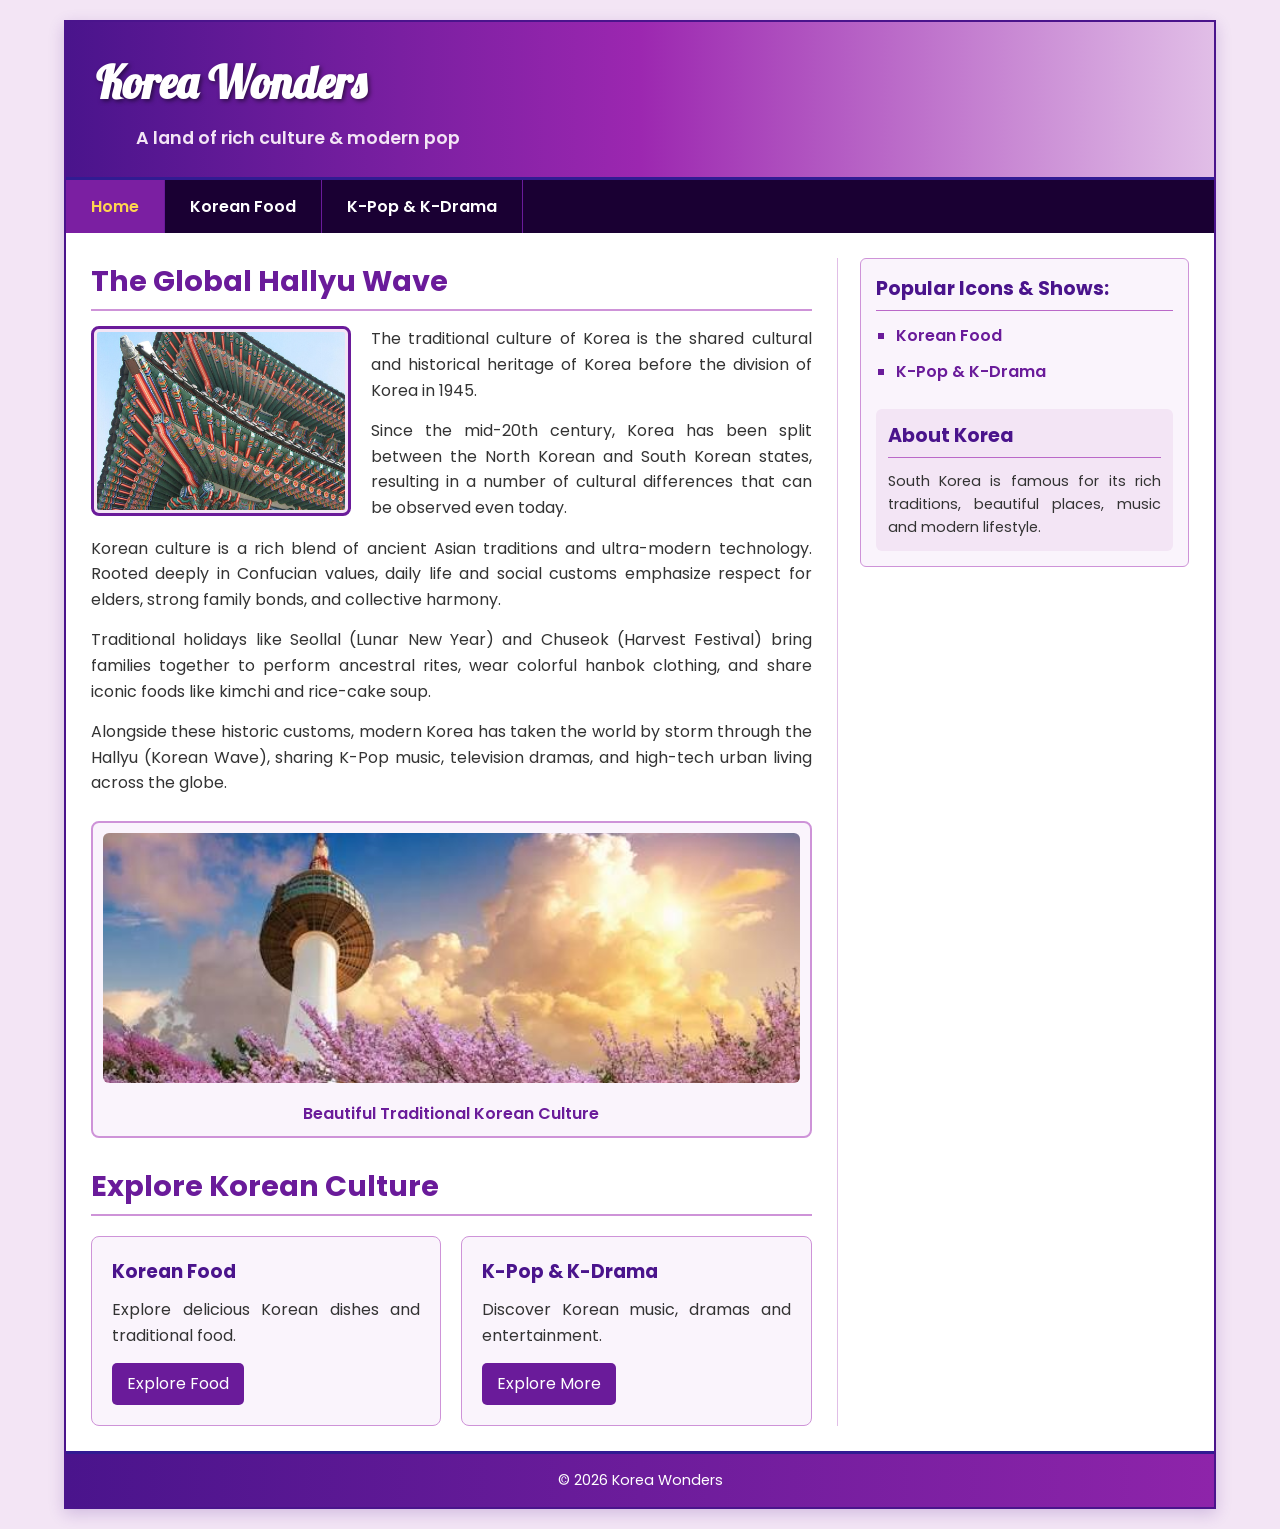
<file: index.html>
<!DOCTYPE html>
<html lang="en">

<head>
    <meta charset="UTF-8">
    <meta name="viewport" content="width=device-width, initial-scale=1.0">
    

    <title>Korea Wonders - Home</title>

    <!-- Google Fonts -->
    <link href="https://fonts.googleapis.com/css2?family=Lobster&family=Poppins:wght@400;600&display=swap"
          rel="stylesheet">

    <!-- CSS -->
    <link rel="stylesheet" href="styles/main.css">

</head>

<body>

<div class="wrapper">

    <!-- Header -->
    <header>
        <h1>Korea Wonders</h1>
        <p>A land of rich culture &amp; modern pop</p>
    </header>

    <!-- Navigation -->
    <nav>
        <ul>
            <li><a href="index.html" class="active">Home</a></li>
            <li><a href="food.html">Korean Food</a></li>
            <li><a href="entertainment.html">K-Pop &amp; K-Drama</a></li>
        </ul>
    </nav>

    <!-- Main Content -->
    <main>

        <!-- Left Section -->
        <section>

            <h2>The Global Hallyu Wave</h2>

            <!-- First Image -->
            <img src="image/korean.jpg"
                 alt="Korean Culture"
                 class="float-img">

            <p>
                The traditional culture of Korea is the shared
                cultural and historical heritage of Korea before
                the division of Korea in 1945.
            </p>

            <p>
                Since the mid-20th century, Korea has been split
                between the North Korean and South Korean states,
                resulting in a number of cultural differences
                that can be observed even today.
            </p>

            <p>
                Korean culture is a rich blend of ancient Asian
                traditions and ultra-modern technology. Rooted
                deeply in Confucian values, daily life and social
                customs emphasize respect for elders, strong
                family bonds, and collective harmony.
            </p>

            <p>
                Traditional holidays like Seollal (Lunar New Year)
                and Chuseok (Harvest Festival) bring families
                together to perform ancestral rites, wear colorful
                hanbok clothing, and share iconic foods like
                kimchi and rice-cake soup.
            </p>

            <p>
                Alongside these historic customs, modern Korea
                has taken the world by storm through the Hallyu
                (Korean Wave), sharing K-Pop music, television
                dramas, and high-tech urban living across the globe.
            </p>

            <!-- Second Image -->
            <div class="second-image">

                <img src="image/seuol.jpeg"
                     alt="Traditional Korean Village">

                <p>
                    Beautiful Traditional Korean Culture
                </p>

            </div>

            <!-- Highlight Cards -->
            <h2 class="highlight-heading">
                Explore Korean Culture
            </h2>

            <div class="highlight-cards">

                <!-- Food Card -->
                <div class="highlight-card">

                    <h3>Korean Food</h3>

                    <p>
                        Explore delicious Korean dishes
                        and traditional food.
                    </p>

                    <a href="food.html">Explore Food</a>

                </div>

                <!-- Entertainment Card -->
                <div class="highlight-card">

                    <h3>K-Pop &amp; K-Drama</h3>

                    <p>
                        Discover Korean music, dramas
                        and entertainment.
                    </p>

                    <a href="entertainment.html">Explore More</a>

                </div>

            </div>

        </section>

        <!-- Right Sidebar -->
        <aside>

            <h3>Popular Icons &amp; Shows:</h3>

            <ul>
                <li>
                    <a href="food.html">Korean Food</a>
                </li>

                <li>
                    <a href="entertainment.html">
                        K-Pop &amp; K-Drama
                    </a>
                </li>
            </ul>

            <!-- About Korea -->
            <div class="sidebar-info">

                <h3>About Korea</h3>

                <p>
                    South Korea is famous for its rich
                    traditions, beautiful places, music
                    and modern lifestyle.
                </p>

            </div>

        </aside>

    </main>

    <!-- Footer -->
    <footer>
        <p>
            &copy; 2026 Korea Wonders
          
        </p>
    </footer>

</div>

</body>
</html>
</file>
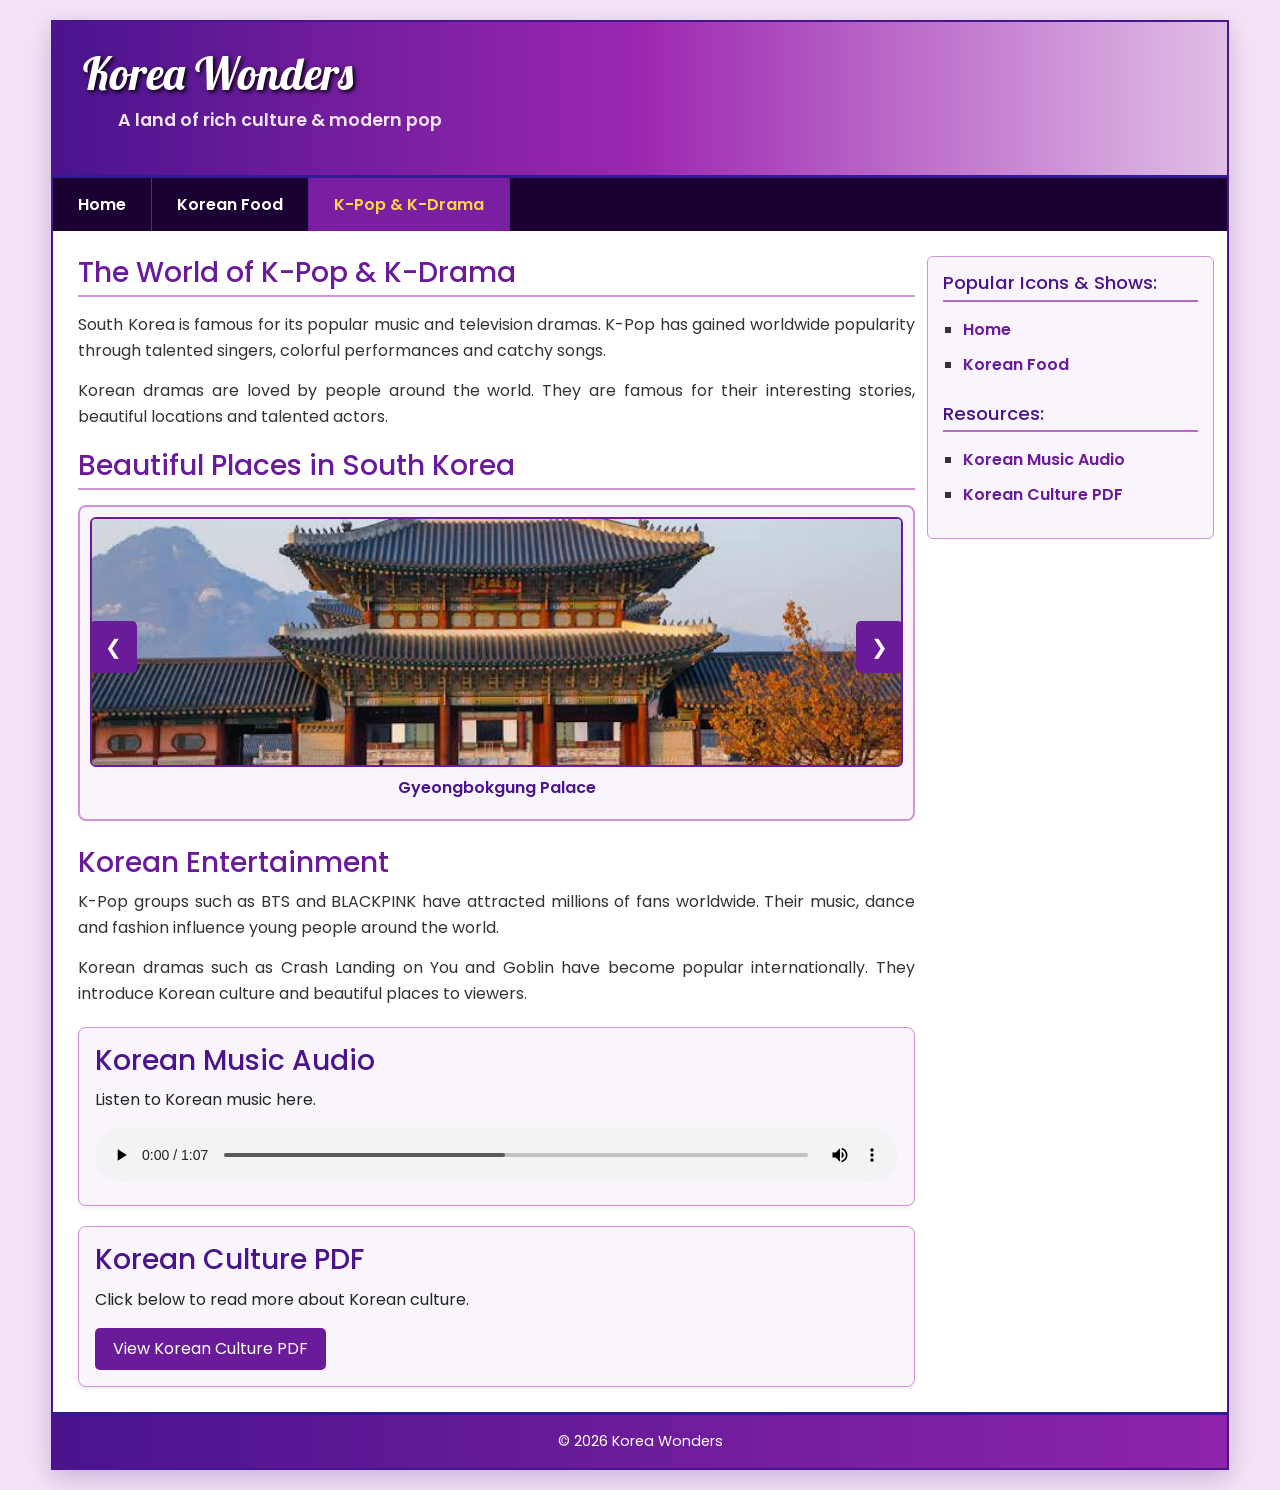
<file: entertainment.html>
<!DOCTYPE html>
<html lang="en">

<head>
    <meta charset="UTF-8">
    <meta name="viewport" content="width=device-width, initial-scale=1.0">

    <title>Korea Wonders - K-Pop & K-Drama</title>

    <!-- Bootstrap CSS -->
    <link href="https://cdn.jsdelivr.net/npm/bootstrap@5.3.3/dist/css/bootstrap.min.css"
          rel="stylesheet">

    <!-- Google Fonts -->
    <link href="https://fonts.googleapis.com/css2?family=Lobster&family=Poppins:wght@400;600&display=swap"
          rel="stylesheet">

    <!-- Custom CSS -->
    <link rel="stylesheet" href="styles/entertainment.css">

</head>

<body>

<div class="wrapper">

    <!-- Header -->
    <header>
        <h1>Korea Wonders</h1>
        <p>A land of rich culture &amp; modern pop</p>
    </header>

    <!-- Navigation -->
    <nav>
        <ul>
            <li><a href="index.html">Home</a></li>
            <li><a href="food.html">Korean Food</a></li>
            <li>
                <a href="entertainment.html" class="active">
                    K-Pop &amp; K-Drama
                </a>
            </li>
        </ul>
    </nav>

    <!-- Main Content -->
    <main class="container-fluid main-layout">

        <div class="row g-4">

            <!-- Left Content -->
            <section class="col-md-9 content-section">

                <h2>The World of K-Pop &amp; K-Drama</h2>

                <p>
                    South Korea is famous for its popular music
                    and television dramas. K-Pop has gained
                    worldwide popularity through talented singers,
                    colorful performances and catchy songs.
                </p>

                <p>
                    Korean dramas are loved by people around
                    the world. They are famous for their
                    interesting stories, beautiful locations
                    and talented actors.
                </p>

                <!-- Image Carousel -->
                <h3 class="carousel-heading">
                    Beautiful Places in South Korea
                </h3>

                <div class="carousel">

                    <!-- Radio Buttons -->
                    <input type="radio" name="slide" id="slide1" checked>
                    <input type="radio" name="slide" id="slide2">
                    <input type="radio" name="slide" id="slide3">
                    <input type="radio" name="slide" id="slide4">
                    <input type="radio" name="slide" id="slide5">

                    <!-- Carousel Images -->
                    <div class="carousel-track">

                        <figure>
                            <img src="image/Gyeon Palace.jpeg"
                                 alt="Gyeongbokgung Palace">
                            <figcaption>Gyeongbokgung Palace</figcaption>
                        </figure>

                        <figure>
                            <img src="image/seuol.jpeg"
                                 alt="N Seoul Tower">
                            <figcaption>N Seoul Tower</figcaption>
                        </figure>

                        <figure>
                            <img src="image/jeju.jpeg"
                                 alt="Jeju Island">
                            <figcaption>Jeju Island</figcaption>
                        </figure>

                        <figure>
                            <img src="image/street.jpeg"
                                 alt="Bukchon Hanok Village">
                            <figcaption>Bukchon Hanok Village</figcaption>
                        </figure>

                        <figure>
                            <img src="image/last.jpeg"
                                 alt="Seoraksan National Park">
                            <figcaption>Seoraksan National Park</figcaption>
                        </figure>

                    </div>

                    <!-- Previous and Next Arrows -->
                    <div class="arrows">

                        <label for="slide1" class="prev p1">❮</label>
                        <label for="slide1" class="next n1">❯</label>

                        <label for="slide2" class="prev p2">❮</label>
                        <label for="slide2" class="next n2">❯</label>

                        <label for="slide3" class="prev p3">❮</label>
                        <label for="slide3" class="next n3">❯</label>

                        <label for="slide4" class="prev p4">❮</label>
                        <label for="slide4" class="next n4">❯</label>

                        <label for="slide5" class="prev p5">❮</label>
                        <label for="slide5" class="next n5">❯</label>

                    </div>

                </div>

                <!-- Description -->
                <div class="description">

                    <h3>Korean Entertainment</h3>

                    <p>
                        K-Pop groups such as BTS and BLACKPINK
                        have attracted millions of fans worldwide.
                        Their music, dance and fashion influence
                        young people around the world.
                    </p>

                    <p>
                        Korean dramas such as Crash Landing on You
                        and Goblin have become popular internationally.
                        They introduce Korean culture and beautiful
                        places to viewers.
                    </p>

                </div>

                <!-- Audio Card -->
                <div class="card resource-box shadow-sm"
                     id="audio-section">

                    <div class="card-body">

                        <h3 class="card-title">
                            Korean Music Audio
                        </h3>

                        <p>
                            Listen to Korean music here.
                        </p>

                        <audio controls class="w-100">
                            <source
                                src="media/lnplusmusic-korean-korea-korean-music-614543.mp3"
                                type="audio/mpeg">

                            Your browser does not support audio.
                        </audio>

                    </div>

                </div>

                <!-- PDF Card -->
                <div class="card resource-box shadow-sm"
                     id="pdf-section">

                    <div class="card-body">

                        <h3 class="card-title">
                            Korean Culture PDF
                        </h3>

                        <p>
                            Click below to read more about Korean culture.
                        </p>

                        <a href="documents/Korean%20Culture.pdf"
                           target="_blank"
                           class="btn btn-purple">

                            View Korean Culture PDF

                        </a>

                    </div>

                </div>

            </section>

            <!-- Right Sidebar -->
            <aside class="col-md-3 sidebar">

                <h3>Popular Icons &amp; Shows:</h3>

                <ul>
                    <li>
                        <a href="index.html">Home</a>
                    </li>

                    <li>
                        <a href="food.html">Korean Food</a>
                    </li>
                </ul>

                <!-- Resources -->
                <h3 class="resource-heading">Resources:</h3>

                <ul>
                    <li>
                        <a href="#audio-section">
                            Korean Music Audio
                        </a>
                    </li>

                    <li>
                        <a href="#pdf-section">
                            Korean Culture PDF
                        </a>
                    </li>
                </ul>

            </aside>

        </div>

    </main>

    <!-- Footer -->
    <footer>
        <p>
            &copy; 2026 Korea Wonders
            
        </p>
    </footer>

</div>

</body>
</html>
</file>
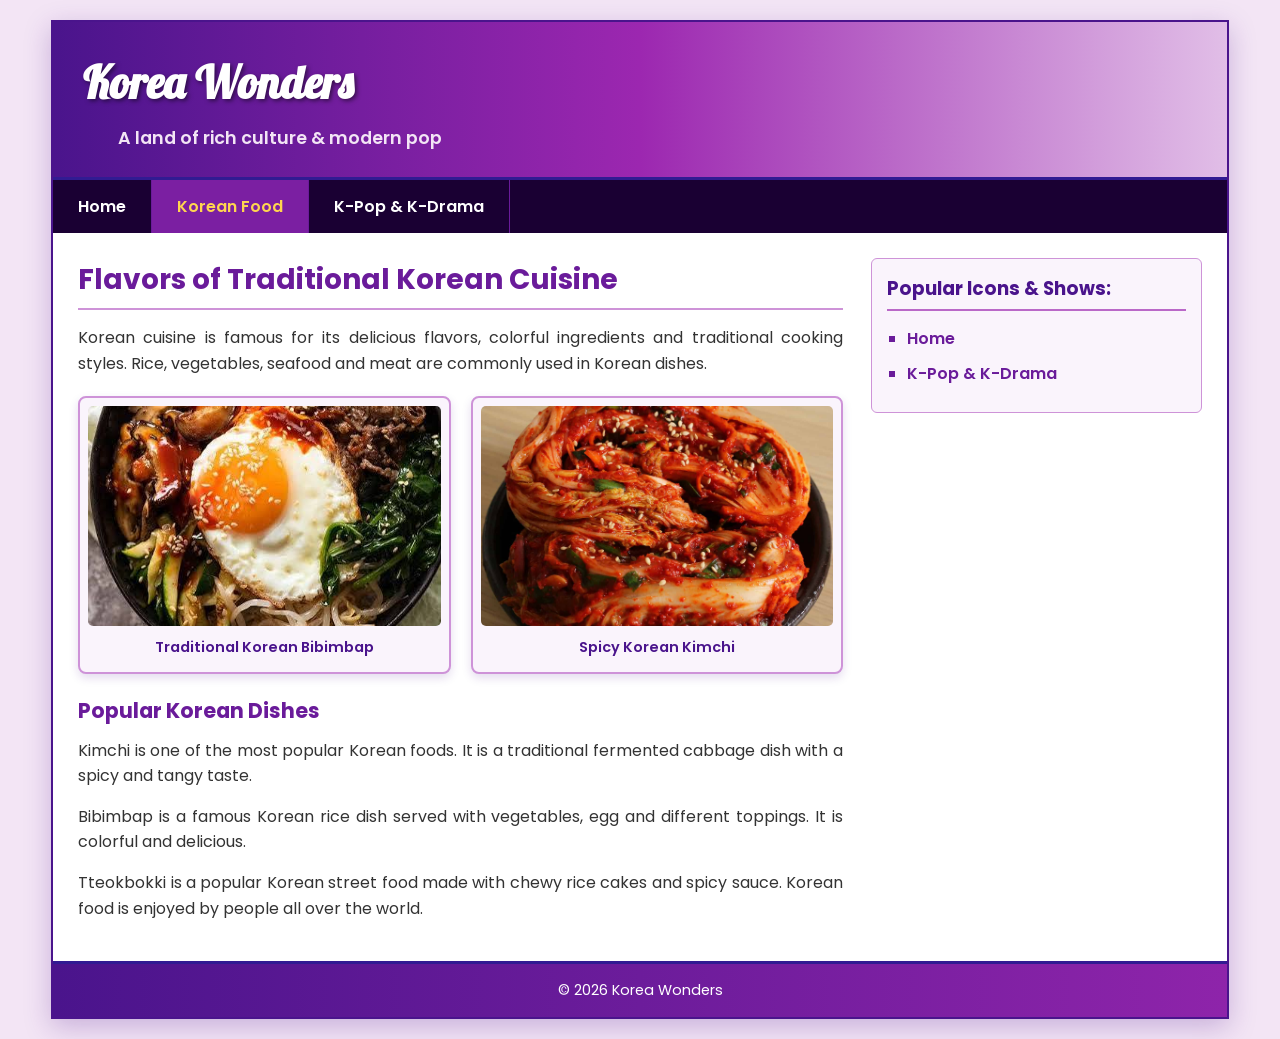
<file: food.html>
<!DOCTYPE html>
<html lang="en">
<head>
    <meta charset="UTF-8">
    <meta name="viewport" content="width=device-width, initial-scale=1.0">

    <title>Korea Wonders - Korean Cuisine</title>

    <link rel="stylesheet" href="styles/food.css">
</head>

<body>

<div class="wrapper">

    <!-- Header -->
    <header>
        <h1>Korea Wonders</h1>
        <p>A land of rich culture &amp; modern pop</p>
    </header>

    <!-- Navigation -->
    <nav>
        <ul>
            <li><a href="index.html">Home</a></li>

            <li><a href="food.html" class="active">
                Korean Food
            </a></li>

            <li><a href="entertainment.html">
                K-Pop &amp; K-Drama
            </a></li>
        </ul>
    </nav>

    <!-- Main Content -->
    <main class="food-layout">

        <!-- Food Section -->
        <section class="food-section">

            <h2>Flavors of Traditional Korean Cuisine</h2>

            <p>
                Korean cuisine is famous for its delicious flavors,
                colorful ingredients and traditional cooking styles.
                Rice, vegetables, seafood and meat are commonly used
                in Korean dishes.
            </p>

            <!-- Two Images -->
            <div class="food-images">

                <figure>
                    <img src="image/food.jpeg"
                         alt="Traditional Korean Bibimbap">

                    <figcaption>
                        Traditional Korean Bibimbap
                    </figcaption>
                </figure>

                <figure>
                    <img src="image/kimichi.jpg"
                         alt="Spicy Korean Kimchi">

                    <figcaption>
                        Spicy Korean Kimchi
                    </figcaption>
                </figure>

            </div>

            <!-- Food Description -->
            <div class="food-content">

                <h3>Popular Korean Dishes</h3>

                <p>
                    Kimchi is one of the most popular Korean foods.
                    It is a traditional fermented cabbage dish
                    with a spicy and tangy taste.
                </p>

                <p>
                    Bibimbap is a famous Korean rice dish served
                    with vegetables, egg and different toppings.
                    It is colorful and delicious.
                </p>

                <p>
                    Tteokbokki is a popular Korean street food
                    made with chewy rice cakes and spicy sauce.
                    Korean food is enjoyed by people all over
                    the world.
                </p>

            </div>

        </section>

        <!-- Sidebar -->
        <aside class="food-sidebar">

            <h3>Popular Icons &amp; Shows:</h3>

            <ul>
                <li>
                    <a href="index.html">Home</a>
                </li>

                <li>
                    <a href="entertainment.html">
                        K-Pop &amp; K-Drama
                    </a>
                </li>
            </ul>

        </aside>

    </main>

    <!-- Footer -->
    <footer>
        <p>
            &copy; 2026 Korea Wonders
          
        </p>
    </footer>

</div>

</body>
</html>
</file>
<file: styles/main.css>
/* Universal Selector */

* {
    box-sizing: border-box;
    margin: 0;
    padding: 0;
}

/* Body */

body {
    font-family: 'Poppins', Arial, sans-serif;
    background-color: #f3e5f5;
    color: #333333;
    line-height: 1.6;
    min-height: 100vh;
}

/* Wrapper */

.wrapper {
    width: 90%;
    max-width: 1200px;
    margin: 20px auto;
    background-color: #ffffff;
    border: 2px solid #4a148c;
    box-shadow: 0 5px 15px rgba(74, 20, 140, 0.2);
    transition: 0.4s ease;
}

.wrapper:hover {
    box-shadow: 0 10px 25px rgba(74, 20, 140, 0.3);
}

/* Header */

header {
    background: linear-gradient(
        90deg,
         #4a148c 0%,
        #9c27b0 50%,
        #e1bee7 100%
    );

    color: #ffffff;
    padding: 25px 30px;
    border-bottom: 3px solid #311b92;
}

header h1 {
    font-family: 'Lobster', cursive;
    font-size: 2.8em;
    text-shadow: 2px 2px 4px rgba(0, 0, 0, 0.5);
    margin-bottom: 5px;
}

header p {
    font-size: 1.1em;
    font-weight: 600;
    color: #f3e5f5;
    margin-left: 40px;
}

/* Navigation */

nav {
    background-color: #1a0033;
}

nav ul {
    list-style-type: none;
    overflow: hidden;
}

nav ul li {
    float: left;
    border-right: 1px solid #6a1b9a;
}

nav ul li a {
    display: block;
    color: #ffffff;
    text-align: center;
    padding: 14px 25px;
    text-decoration: none;
    font-weight: 600;
    transition: all 0.3s ease;
}

nav ul li a:hover,
nav ul li a.active {
    background-color: #7b1fa2;
    color: #ffd54f;
}

/* Main Content */

main {
    padding: 25px;
    overflow: hidden;
}

/* Left Section */

section {
    width: 68%;
    float: left;
    padding-right: 25px;
    border-right: 1px solid #e1bee7;
}

section h2 {
    color: #6a1b9a;
    font-size: 1.8em;
    margin-bottom: 15px;
    border-bottom: 2px solid #ce93d8;
    padding-bottom: 5px;
}

section p {
    margin-bottom: 15px;
    text-align: justify;
}

/* First Image */

.float-img {
    float: left;
    width: 260px;
    height: 190px;
    object-fit: cover;
    margin: 0 20px 15px 0;
    border: 3px solid #6a1b9a;
    border-radius: 8px;
    padding: 3px;
    background-color: #f3e5f5;
    transition: transform 0.4s ease;
}

.float-img:hover {
    transform: scale(1.05);
}

/* Second Image Card */

.second-image {
    width: 100%;
    margin: 25px 0;
    padding: 10px;
    background-color: #faf4fc;
    border: 2px solid #ce93d8;
    border-radius: 8px;
    text-align: center;
    overflow: hidden;
    transition: all 0.4s ease;
}

.second-image:hover {
    box-shadow: 0 8px 20px rgba(106, 27, 154, 0.25);
    border-color: #6a1b9a;
}

.second-image img {
    width: 100%;
    height: 250px;
    object-fit: cover;
    border-radius: 6px;
    transition: transform 0.4s ease;
}

.second-image img:hover {
    transform: scale(1.04);
}

.second-image p {
    color: #6a1b9a;
    font-weight: 600;
    text-align: center;
    margin: 10px 0 0;
}

/* Highlight Heading */

.highlight-heading {
    margin-top: 25px;
}

/* Highlight Cards */

.highlight-cards {
    display: flex;
    gap: 20px;
    margin-top: 20px;
}

.highlight-card {
    width: 50%;
    background-color: #faf4fc;
    border: 1px solid #ce93d8;
    border-radius: 8px;
    padding: 20px;
    transition: all 0.4s ease;
}

.highlight-card:hover {
    transform: translateY(-8px);
    box-shadow: 0 8px 20px rgba(106, 27, 154, 0.2);
    border-color: #6a1b9a;
}

.highlight-card h3 {
    color: #4a148c;
    margin-bottom: 10px;
}

.highlight-card p {
    margin-bottom: 15px;
}

.highlight-card a {
    display: inline-block;
    background-color: #6a1b9a;
    color: white;
    padding: 8px 15px;
    border-radius: 5px;
    text-decoration: none;
    transition: 0.3s ease;
}

.highlight-card a:hover {
    background-color: #9c27b0;
}

/* Sidebar */

aside {
    width: 30%;
    float: right;
    background-color: #faf4fc;
    padding: 15px;
    border: 1px solid #ce93d8;
    border-radius: 6px;
    transition: all 0.4s ease;
}

aside:hover {
    box-shadow: 0 6px 18px rgba(106, 27, 154, 0.2);
    border-color: #6a1b9a;
}

aside h3 {
    color: #4a148c;
    margin-bottom: 12px;
    font-size: 1.2em;
    border-bottom: 1px solid #ba68c8;
    padding-bottom: 5px;
}

aside ul {
    list-style-type: square;
    margin-left: 20px;
}

aside ul li {
    margin-bottom: 10px;
    color: #6a1b9a;
}

aside ul li a {
    display: inline-block;
    color: #6a1b9a;
    text-decoration: none;
    font-weight: 600;
    transition: all 0.3s ease;
}

aside ul li a:hover {
    text-decoration: underline;
    color: #ab47bc;
    transform: translateX(6px);
}

/* Sidebar Information */

.sidebar-info {
    margin-top: 25px;
    padding: 12px;
    background-color: #f3e5f5;
    border-radius: 6px;
    transition: background-color 0.3s ease;
}

.sidebar-info:hover {
    background-color: #e1bee7;
}

.sidebar-info p {
    font-size: 0.9em;
    text-align: justify;
    margin-bottom: 0;
}

/* Footer */

footer {
    clear: both;
    background: linear-gradient(
        90deg,
        #4a148c,
        #8e24aa
    );

    color: #ffffff;
    text-align: center;
    padding: 15px;
    font-size: 0.9em;
    border-top: 3px solid #311b92;
}

footer p {
    margin-bottom: 0;
}

/* Tablet Responsive */

@media screen and (max-width: 768px) {

    .wrapper {
        width: 96%;
        margin: 10px auto;
    }

    header h1 {
        font-size: 2em;
        text-align: center;
    }

    header p {
        margin-left: 0;
        text-align: center;
        font-size: 0.95em;
    }

    nav ul li {
        float: none;
        width: 100%;
        border-right: none;
        border-bottom: 1px solid #6a1b9a;
    }

    section,
    aside {
        width: 100%;
        float: none;
        border-right: none;
    }

    section {
        padding-right: 0;
    }

    aside {
        margin-top: 25px;
    }

    .float-img {
        width: 45%;
        height: auto;
    }

}

/* Mobile Responsive */

@media screen and (max-width: 480px) {

    main {
        padding: 15px;
    }

    section h2 {
        font-size: 1.4em;
    }

    nav ul li a {
        padding: 12px;
        font-size: 0.9em;
    }

    .float-img {
        float: none;
        display: block;
        width: 100%;
        max-width: 350px;
        height: 200px;
        margin: 0 auto 15px;
    }

    .second-image img {
        height: 180px;
    }

    .highlight-cards {
        flex-direction: column;
    }

    .highlight-card {
        width: 100%;
    }

}
/* Tablet Responsive */
@media screen and (max-width: 768px) {

    .wrapper {
        width: 95%;
    }

    header {
        padding: 25px 15px;
    }

    header h1 {
        font-size: 28px;
    }

    nav {
        text-align: center;
    }

    nav a {
        display: inline-block;
        float: none;
        margin: 5px;
        padding: 10px;
    }

    main {
        width: 100%;
        float: none;
    }

    aside {
        width: 100%;
        float: none;
        margin-top: 20px;
    }

    .float-img {
        width: 40%;
        max-width: 220px;
    }

    .second-image img {
        width: 100%;
        height: auto;
    }

    .highlight-cards {
        display: flex;
        flex-wrap: wrap;
        gap: 15px;
    }

    .highlight-card {
        width: 100%;
    }
}


/* Mobile Responsive */
@media screen and (max-width: 480px) {

    .wrapper {
        width: 100%;
        padding: 10px;
    }

    header h1 {
        font-size: 23px;
    }

    header p {
        font-size: 13px;
    }

    nav a {
        display: block;
        width: 100%;
        margin: 5px 0;
    }

    main,
    aside {
        width: 100%;
        float: none;
        padding: 15px;
    }

    .float-img {
        float: none;
        display: block;
        width: 100%;
        max-width: 100%;
        margin: 0 auto 15px;
    }

    .second-image img {
        width: 100%;
        height: auto;
    }

    .highlight-card {
        width: 100%;
    }

    h2 {
        font-size: 20px;
    }

    p {
        font-size: 14px;
        line-height: 1.6;
    }

    footer {
        font-size: 12px;
        padding: 15px;
    }
}
</file>
<file: styles/entertainment.css>
/* General Reset */

* {
    box-sizing: border-box;
    margin: 0;
    padding: 0;
}

html {
    scroll-behavior: smooth;
}

/* Body */

body {
    font-family: 'Poppins', Arial, sans-serif;
    background-color: #f3e5f5;
    color: #333333;
    line-height: 1.6;
    min-height: 100vh;
    padding: 20px 0;
}

/* Wrapper */

.wrapper {
    width: 92%;
    max-width: 1200px;
    margin: 0 auto;
    background-color: white;
    border: 2px solid #4a148c;
    box-shadow: 0 8px 25px rgba(74,20,140,0.25);
}

/* Header */

header {
    background: linear-gradient(
        90deg,
        #4a148c,
        #9c27b0,
        #e1bee7
    );

    color: white;
    padding: 25px 30px;
    border-bottom: 3px solid #311b92;
}

header h1 {
    font-family: 'Lobster', cursive;
    font-size: 2.8em;
    text-shadow: 2px 2px 4px black;
    margin-bottom: 5px;
}

header p {
    font-size: 1.1em;
    font-weight: 600;
    color: #f3e5f5;
    margin-left: 35px;
}

/* Navigation */

nav {
    background-color: #1a0033;
}

nav ul {
    list-style: none;
    overflow: hidden;
    margin-bottom: 0;
    padding-left: 0;
}

nav ul li {
    float: left;
    border-right: 1px solid #6a1b9a;
}

nav ul li a {
    display: block;
    color: white;
    text-align: center;
    padding: 14px 25px;
    text-decoration: none;
    font-weight: 600;
    transition: 0.3s;
}

nav ul li a:hover,
nav ul li a.active {
    background-color: #7b1fa2;
    color: #ffd54f;
}

/* Main Layout */

.main-layout {
    padding: 25px;
}

/* Content */

.content-section h2 {
    color: #6a1b9a;
    font-size: 1.75em;
    margin-bottom: 15px;
    border-bottom: 2px solid #ce93d8;
    padding-bottom: 5px;
}

.content-section p {
    text-align: justify;
    margin-bottom: 15px;
}

/* Carousel Heading */

.carousel-heading {
    color: #6a1b9a;
    margin: 20px 0 15px;
    border-bottom: 2px solid #ce93d8;
    padding-bottom: 5px;
}

/* Carousel */

.carousel {
    width: 100%;
    position: relative;
    overflow: hidden;
    border: 2px solid #ce93d8;
    border-radius: 8px;
    background-color: #faf4fc;
    transition: box-shadow 0.4s ease;
}

.carousel:hover {
    box-shadow: 0 8px 20px rgba(106,27,154,0.2);
}

/* Hide Radio Buttons */

.carousel input {
    display: none;
}

/* Carousel Track */

.carousel-track {
    display: flex;
    width: 500%;
    transition: transform 0.5s ease;
}

.carousel figure {
    width: 20%;
    flex-shrink: 0;
    padding: 10px;
    text-align: center;
    margin-bottom: 0;
}

.carousel img {
    width: 100%;
    height: 250px;
    object-fit: cover;
    display: block;
    border: 2px solid #6a1b9a;
    border-radius: 6px;
}

.carousel figcaption {
    color: #4a148c;
    font-weight: 600;
    padding: 8px;
}

/* Slide Control */

#slide1:checked ~ .carousel-track {
    transform: translateX(0);
}

#slide2:checked ~ .carousel-track {
    transform: translateX(-20%);
}

#slide3:checked ~ .carousel-track {
    transform: translateX(-40%);
}

#slide4:checked ~ .carousel-track {
    transform: translateX(-60%);
}

#slide5:checked ~ .carousel-track {
    transform: translateX(-80%);
}

/* Arrow Buttons */

.arrows label {
    display: none;
    position: absolute;
    top: 45%;
    transform: translateY(-50%);
    background-color: #6a1b9a;
    color: white;
    padding: 10px 15px;
    cursor: pointer;
    border-radius: 5px;
    font-size: 20px;
    z-index: 2;
    transition: background-color 0.3s ease;
}

.prev {
    left: 10px;
}

.next {
    right: 10px;
}

/* Show Correct Arrows */

#slide1:checked ~ .arrows .p5,
#slide1:checked ~ .arrows .n2,
#slide2:checked ~ .arrows .p1,
#slide2:checked ~ .arrows .n3,
#slide3:checked ~ .arrows .p2,
#slide3:checked ~ .arrows .n4,
#slide4:checked ~ .arrows .p3,
#slide4:checked ~ .arrows .n5,
#slide5:checked ~ .arrows .p4,
#slide5:checked ~ .arrows .n1 {
    display: block;
}

.arrows label:hover {
    background-color: #9c27b0;
}

/* Description */

.description {
    margin-top: 25px;
}

.description h3 {
    color: #6a1b9a;
    margin-bottom: 10px;
}

/* Resource Cards */

.resource-box {
    background-color: #faf4fc;
    border: 1px solid #ce93d8 !important;
    border-radius: 8px;
    margin-top: 20px;
    cursor: pointer;
    transition: all 0.4s ease;
}

.resource-box:hover {
    transform: translateY(-8px);
    box-shadow: 0 10px 25px rgba(106,27,154,0.25) !important;
    border-color: #6a1b9a !important;
}

.resource-box h3 {
    color: #4a148c;
    margin-bottom: 10px;
    transition: color 0.3s ease;
}

.resource-box:hover h3 {
    color: #9c27b0;
}

.resource-box p {
    margin-bottom: 15px;
}

/* Audio Player */

audio {
    width: 100%;
}

/* PDF Button */

.btn-purple {
    background-color: #6a1b9a;
    color: white;
    border: none;
    padding: 9px 18px;
    border-radius: 5px;
    transition: 0.3s ease;
}

.btn-purple:hover {
    background-color: #9c27b0;
    color: white;
}

/* Sidebar */

.sidebar {
    height: fit-content;
    background-color: #faf4fc;
    padding: 15px;
    border: 1px solid #ce93d8;
    border-radius: 6px;
    transition: box-shadow 0.3s ease;
}

.sidebar:hover {
    box-shadow: 0 5px 15px rgba(106,27,154,0.15);
}

.sidebar h3 {
    color: #4a148c;
    font-size: 1.15em;
    margin-bottom: 15px;
    border-bottom: 2px solid #ba68c8;
    padding-bottom: 5px;
}

.sidebar .resource-heading {
    margin-top: 25px;
}

.sidebar ul {
    list-style-type: square;
    padding-left: 20px;
    margin-bottom: 15px;
}

.sidebar li {
    margin-bottom: 10px;
}

.sidebar a {
    color: #6a1b9a;
    text-decoration: none;
    font-weight: 600;
    display: inline-block;
    transition: all 0.3s ease;
}

.sidebar a:hover {
    color: #ab47bc;
    text-decoration: underline;
    transform: translateX(6px);
}

/* Target Sections */

#audio-section,
#pdf-section {
    scroll-margin-top: 20px;
}

/* Footer */

footer {
    background: linear-gradient(
        90deg,
        #4a148c,
        #8e24aa
    );

    color: white;
    text-align: center;
    padding: 15px;
    font-size: 0.9em;
    border-top: 3px solid #311b92;
}

footer p {
    margin-bottom: 0;
}

/* Tablet */

@media screen and (max-width: 768px) {

    .wrapper {
        width: 95%;
    }

    .main-layout {
        padding: 18px;
    }

    .sidebar {
        margin-top: 10px;
    }

}

/* Mobile */

@media screen and (max-width: 480px) {

    header h1 {
        font-size: 2.1em;
        text-align: center;
    }

    header p {
        margin-left: 0;
        text-align: center;
        font-size: 0.95em;
    }

    nav ul li {
        float: none;
        width: 100%;
        border-bottom: 1px solid #6a1b9a;
    }

    nav ul li a {
        padding: 10px;
    }

    .carousel img {
        height: 180px;
    }

    .arrows label {
        font-size: 18px;
        padding: 7px 11px;
    }

    .content-section h2 {
        font-size: 1.4em;
    }

    .carousel-heading {
        font-size: 1.25em;
    }

}
</file>
<file: styles/food.css>
@import url('https://fonts.googleapis.com/css2?family=Lobster&family=Poppins:wght@400;600&display=swap');

* {
    box-sizing: border-box;
    margin: 0;
    padding: 0;
}

/* Body */

body {
    font-family: 'Poppins', Arial, sans-serif;
    background-color: #f3e5f5;
    color: #333333;
    line-height: 1.6;
    min-height: 100vh;
    padding: 20px 0;
}

/* Wrapper */

.wrapper {
    width: 92%;
    max-width: 1200px;
    margin: 0 auto;
    background-color: #ffffff;
    border: 2px solid #4a148c;
    box-shadow: 0 8px 25px rgba(74, 20, 140, 0.25);
}

/* Header */

header {
    background: linear-gradient(
        90deg,
        #4a148c 0%,
        #9c27b0 50%,
        #e1bee7 100%
    );

    color: #ffffff;
    padding: 25px 30px;
    border-bottom: 3px solid #311b92;
}

header h1 {
    font-family: 'Lobster', cursive;
    font-size: 2.8em;
    text-shadow: 2px 2px 4px rgba(0, 0, 0, 0.5);
    margin-bottom: 5px;
}

header p {
    font-size: 1.1em;
    font-weight: 600;
    color: #f3e5f5;
    margin-left: 35px;
}

/* Navigation */

nav {
    background-color: #1a0033;
}

nav ul {
    list-style-type: none;
    overflow: hidden;
}

nav ul li {
    float: left;
    border-right: 1px solid #6a1b9a;
}

nav ul li a {
    display: block;
    color: #ffffff;
    text-align: center;
    padding: 14px 25px;
    text-decoration: none;
    font-weight: 600;
    transition: 0.3s;
}

nav ul li a:hover,
nav ul li a.active {
    background-color: #7b1fa2;
    color: #ffd54f;
}

/* Main Layout */

.food-layout {
    display: flex;
    justify-content: space-between;
    padding: 25px;
    gap: 2.5%;
}

/* Food Section */

.food-section {
    width: 69.5%;
}

.food-section h2 {
    color: #6a1b9a;
    font-size: 1.75em;
    margin-bottom: 15px;
    border-bottom: 2px solid #ce93d8;
    padding-bottom: 5px;
}

.food-section > p {
    margin-bottom: 20px;
    text-align: justify;
}

/* Two Images Layout */

.food-images {
    display: flex;
    gap: 20px;
    width: 100%;
    margin: 20px 0;
}

.food-images figure {
    width: 50%;
    background-color: #faf4fc;
    border: 2px solid #ce93d8;
    border-radius: 8px;
    overflow: hidden;
    padding: 8px;
    box-shadow: 0 4px 10px rgba(74, 20, 140, 0.15);
}

/* Image Size */

.food-images img {
    width: 100%;
    height: 220px;
    object-fit: cover;
    display: block;
    border-radius: 5px;
}

/* Image Caption */

.food-images figcaption {
    text-align: center;
    color: #4a148c;
    font-size: 0.9em;
    font-weight: 600;
    padding: 10px 5px 5px;
}

/* Food Description */

.food-content {
    margin-top: 20px;
}

.food-content h3 {
    color: #6a1b9a;
    font-size: 1.3em;
    margin-bottom: 10px;
}

.food-content p {
    text-align: justify;
    margin-bottom: 15px;
}

/* Sidebar */

.food-sidebar {
    width: 30%;
    background-color: #faf4fc;
    padding: 15px;
    border: 1px solid #ce93d8;
    border-radius: 6px;
    height: fit-content;
}

.food-sidebar h3 {
    color: #4a148c;
    font-size: 1.15em;
    margin-bottom: 15px;
    border-bottom: 2px solid #ba68c8;
    padding-bottom: 5px;
}

.food-sidebar ul {
    list-style-type: square;
    padding-left: 20px;
}

.food-sidebar li {
    margin-bottom: 10px;
    color: #6a1b9a;
}

.food-sidebar a {
    color: #6a1b9a;
    text-decoration: none;
    font-weight: 600;
}

.food-sidebar a:hover {
    color: #ab47bc;
    text-decoration: underline;
}

/* Footer */

footer {
    background: linear-gradient(
        90deg,
        #4a148c 0%,
        #8e24aa 100%
    );

    color: #ffffff;
    text-align: center;
    padding: 15px;
    font-size: 0.9em;
    border-top: 3px solid #311b92;
}

/* Tablet View */

@media screen and (max-width: 768px) {

    .wrapper {
        width: 95%;
    }

    .food-layout {
        flex-direction: column;
    }

    .food-section,
    .food-sidebar {
        width: 100%;
    }

    .food-sidebar {
        margin-top: 20px;
    }

}

/* Mobile View */

@media screen and (max-width: 480px) {

    header h1 {
        font-size: 2.1em;
        text-align: center;
    }

    header p {
        margin-left: 0;
        text-align: center;
        font-size: 0.95em;
    }

    nav ul li {
        float: none;
        width: 100%;
        border-bottom: 1px solid #6a1b9a;
    }

    .food-images {
        flex-direction: column;
    }

    .food-images figure {
        width: 100%;
    }

    .food-images img {
        height: 220px;
    }

}
/* Navigation Hover Effect */

nav ul li a {
    transition: all 0.3s ease;
}

nav ul li a:hover {
    background-color: #ba68c8;
    color: #ffd54f;
    transform: translateY(-3px);
}


/* Food Images Hover Effect */

.food-images figure {
    transition: all 0.4s ease;
}

.food-images figure:hover {
    transform: translateY(-8px);
    box-shadow: 0 8px 20px rgba(74, 20, 140, 0.35);
    border-color: #7b1fa2;
}


/* Image Zoom Effect */

.food-images img {
    transition: transform 0.5s ease;
}

.food-images figure:hover img {
    transform: scale(1.05);
}


/* Image Caption Hover */

.food-images figcaption {
    transition: color 0.3s ease;
}

.food-images figure:hover figcaption {
    color: #ab47bc;
}


/* Food Heading Hover */

.food-section h2,
.food-content h3 {
    transition: color 0.3s ease;
}

.food-section h2:hover,
.food-content h3:hover {
    color: #ab47bc;
}


/* Sidebar Hover Effect */

.food-sidebar {
    transition: all 0.3s ease;
}

.food-sidebar:hover {
    box-shadow: 0 6px 18px rgba(74, 20, 140, 0.2);
    border-color: #9c27b0;
}


/* Sidebar Links Hover */

.food-sidebar a {
    display: inline-block;
    transition: all 0.3s ease;
}

.food-sidebar a:hover {
    color: #ab47bc;
    transform: translateX(6px);
}


/* Footer Hover */

footer {
    transition: background 0.3s ease;
}

footer:hover {
    background: linear-gradient(
        90deg,
        #311b92,
        #ab47bc
    );
}


/* Smooth Hover for Mobile and Tablet */

@media (max-width: 768px) {
    .food-images figure:hover {
        transform: translateY(-4px);
    }
}

@media (max-width: 480px) {
    .food-images figure:hover {
        transform: none;
    }

    .food-images figure:hover img {
        transform: none;
    }
}
</file>
